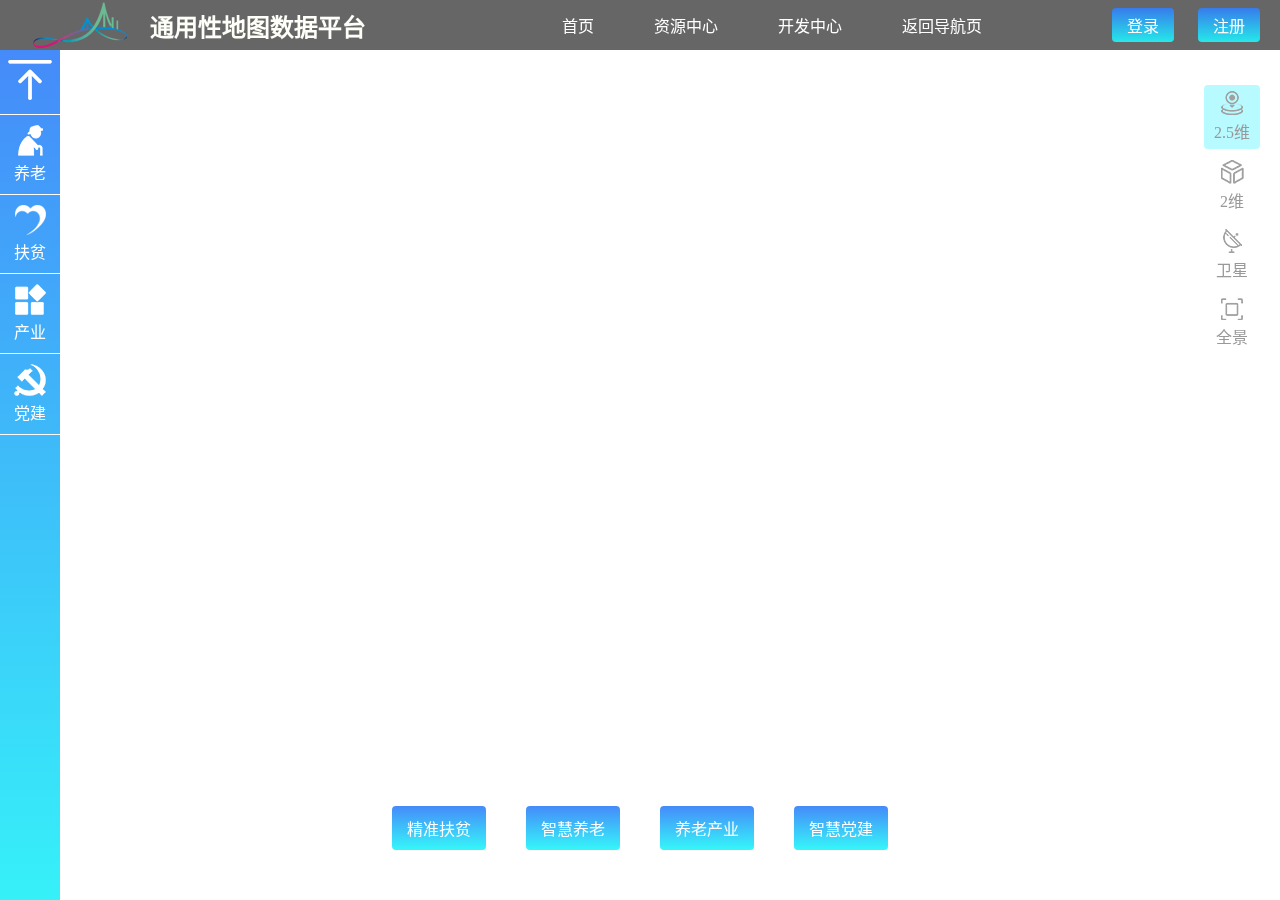
<file: page/home.html>
<!DOCTYPE html>
<html lang="zh-CN">
<head>
    <meta charset="UTF-8">
    <meta http-equiv="X-UA-Compatible" content="IE=edge">
    <meta name="viewport" content="width=device-width, initial-scale=1, maximum-scale=1.0, user-scalable=no">
    <title>通用性地图数据平台</title>

    <!--self css-->
    <link rel="stylesheet" media="screen" href="../css/style.css">
    <link rel="stylesheet" type="text/css" href="http://fp1.xys.gov.cn/big-screen/arcgis_js_api/library/3.21/3.21/esri/css/esri.css"/>
    <script type="text/javascript">
        //注意!!!：必须先要写配置文件，再载入Dojo.js
        var dojoConfig = {
            packages: [{
                name: "MapModule",
                location: location.pathname.replace(/\/[^/]*$/, '') +'/MapModule'
            }]
        };
    </script>
    <script src="../js/vue.min.js"></script>
    <script src="../js/axios.min.js"></script>
    <script src="../js/constant.js"></script>
    <script src="../js/app.js"></script>
    <script src="../js/basemap.js"></script>
    <script src="../js/DataManager.js"></script>
    <script src="https://libs.baidu.com/jquery/2.0.0/jquery.min.js"></script>
    <script src="../js/layer-v3.1.1/layer/layer.js"></script>
    <script type="text/javascript" src="http://fp1.xys.gov.cn/big-screen/arcgis_js_api/library/3.21/3.21/init.js"></script>
</head>
<body>
<div id="map" class="home-container" style="position: fixed">
    <div id="HomeButton"></div>
    <header>
        <div class="flex-box head">
            <div class="flex-box head-logo">
                <img src="../img/logo.png" alt="logo">
                <span style="color: #fdfff8;font-size: 24px;font-weight: bolder">通用性地图数据平台</span>
            </div>
            <ul class="flex-box head-nav">
                <li>首页</li>
                <li>资源中心</li>
                <li>开发中心</li>
                <li>返回导航页</li>
            </ul>
            <div class="head-btn">
                <button class="bg border" style="margin-right: 20px;" @click="login">登录</button>
                <button class="bg border">注册</button>
            </div>
        </div>
    </header>
    <nav class="flex-box nav-container-box">
        <ul class="bg nav-container">
            <li @click="toggleNavBox(NAV_ITEM.BACK)"><img src="../img/back-to-top.png" alt="back to top"/></li>
            <li @click="toggleNavBox(NAV_ITEM.PENSION)"><img src="../img/pension.png" alt="pension"/>
                <p>养老</p></li>
            <li @click="toggleNavBox(NAV_ITEM.POOR)"><img src="../img/support-poor.png" alt="support poor"/>
                <p>扶贫</p></li>
            <li @click="toggleNavBox(NAV_ITEM.INDUSTRY)"><img src="../img/industry.png" alt="industry"/>
                <p>产业</p></li>
            <li @click="toggleNavBox(NAV_ITEM.PARTY)"><img src="../img/party.png" alt="party"/>
                <p>党建</p></li>
        </ul>
        <div class="bg nav-box" v-show="bShowNavBox">
            <div class="nav-box-0">
                <h1 v-cloak>{{aNavBoxList}}专题</h1>
                <ul>
                    <li>
                        <div >
                            <p class="nav-content">文化教育</p>
                            <ul class="nav-box-list">
                                <li><input type="checkbox" id="cy_cluster" style="zoom:120%;"/>距离聚类</li>
                                <li><input type="checkbox" id="tj_cluster" style="zoom:120%;"/>区域聚类</li>
                                <li><input type="checkbox" id="flare_cluster" style="zoom:120%;"/>聚类再研究</li>
                            </ul>
                        </div>
                    </li>
                    <li>
                        <div >
                            <p class="nav-content">热力图</p>
                            <ul class="nav-box-list">
                                <li><input type="checkbox" style="zoom:120%;"/>热力图</li>
                                <li><input type="checkbox" style="zoom:120%;"/>热力图plus</li>
                                <li><input type="checkbox" style="zoom:120%;"/>热力图plus+</li>
                            </ul>
                        </div>
                    </li>
                </ul>
            </div>
        </div>
    </nav>
    <aside>
        <ul class="aside-container">
            <li id="25d" class="border on" onclick="showMap('25d')"><img src="../img/position-grey.png" alt="">
                <p>2.5维</p></li>
            <li id="vec" class="border" onclick="showMap('vec')"><img src="../img/dimensional-grey.png" alt="">
                <p>2维</p></li>
            <li id="img" class="border" onclick="showMap('img')"><img src="../img/satellite-grey.png" alt="">
                <p>卫星</p></li>
            <li id="ter" class="border" onclick="showMap('ter')"><img src="../img/panorama-grey.png" alt="">
                <p>全景</p></li>
        </ul>
    </aside>
    <footer>
        <ul class="flex-box foot-nav">
            <li class="bg border">精准扶贫</li>
            <li class="bg border">智慧养老</li>
            <li class="bg border">养老产业</li>
            <li class="bg border">智慧党建</li>
        </ul>
    </footer>
</div>
</body>
</html>
<script>
    var homeVue = new Vue({
        el: "#map",
        data: {
            bShowNavBox: false,
            sActiveNav: '',
            aNavBoxList: 'aNavBoxList',
            /*地图数据*/
            activeLayer:null,
            activeInfoLayer:null,
            mapConfig:{
                map:null,
                container:"map",
                zoom:8,
                center:[108,38]
            }
        },
        methods: {
            login() {
                location.href = './login.html'
            },
            toggleNavBox(val) {
                if (this.sActiveNav !== val) {
                    this.sActiveNav = val
                    switch (val) {
                        case NAV_ITEM.BACK:
                            this.aNavBoxList = '返回'
                            break
                        case NAV_ITEM.PENSION:
                            this.aNavBoxList = '养老'
                            break
                        case NAV_ITEM.POOR:
                            this.aNavBoxList = '扶贫'
                            break
                        case NAV_ITEM.INDUSTRY:
                            this.aNavBoxList = '产业'
                            break
                        case NAV_ITEM.PARTY:
                            this.aNavBoxList = '党建'
                            break
                    }
                    this.bShowNavBox = true
                } else {
                    this.bShowNavBox = !this.bShowNavBox
                }
            }
        },
        mounted:function () {
            setMap()
        }
    })
</script>
</file>
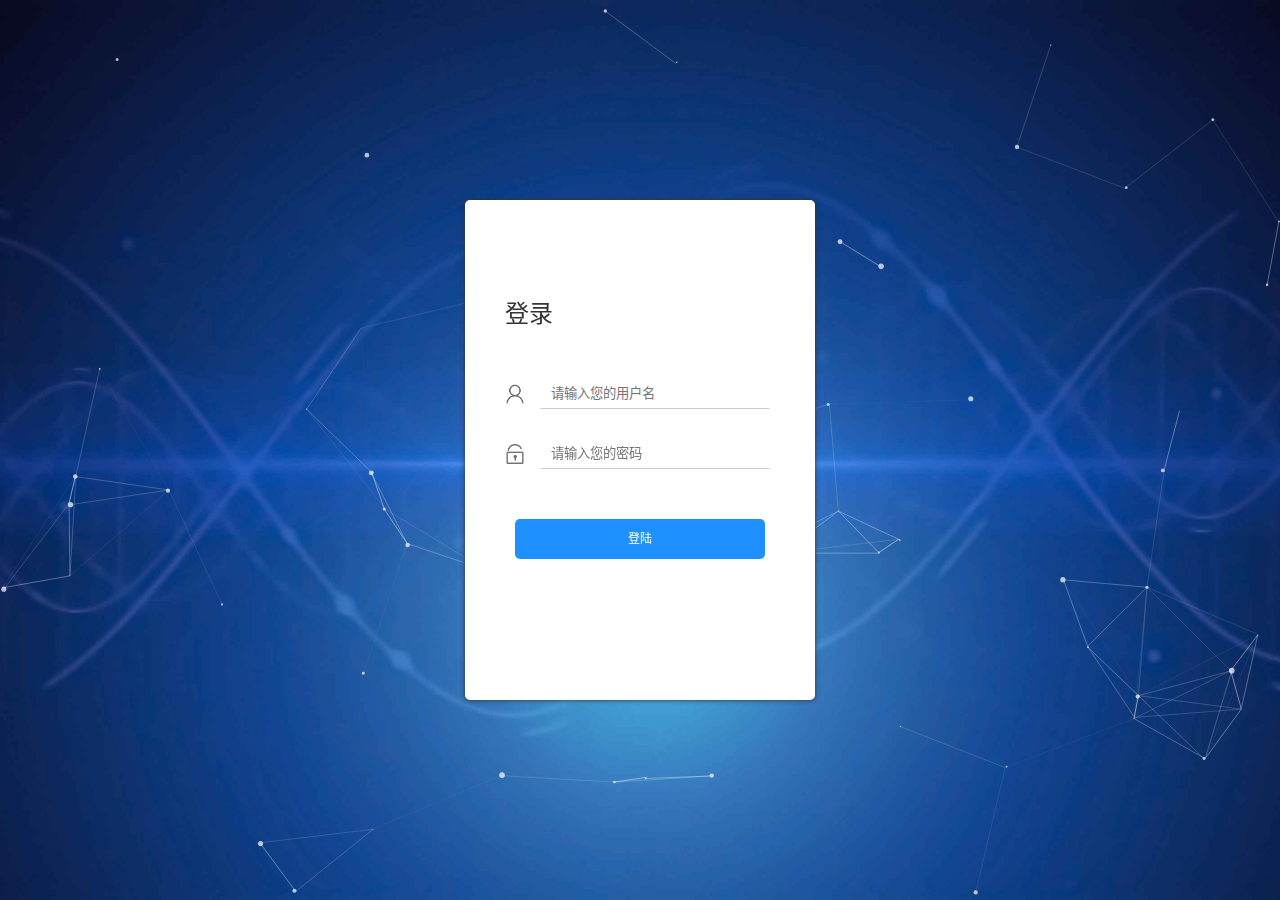
<file: page/login.html>
<!DOCTYPE html>
<html lang="zh-CN">
<head>
    <meta charset="utf-8">
    <meta http-equiv="X-UA-Compatible" content="IE=edge">
    <meta name="viewport" content="width=device-width, initial-scale=1, maximum-scale=1.0, user-scalable=no">
    <!-- 上述3个meta标签*必须*放在最前面，任何其他内容都*必须*跟随其后！ -->
    <title>图解咸阳登录</title>

    <!--self css-->
    <link rel="stylesheet" media="screen" href="../css/login.css">
</head>
<body>
<div id="particles-js">
    <div id="loginContainer" class="login">
        <div class="login-top">
            登录
        </div>
        <div class="login-center clearfix">
            <div class="login-center-img"><img src="../img/name.png"/></div>
            <div class="login-center-input">
                <input id="username" type="text" name="username" value="" placeholder="请输入您的用户名" onfocus="this.placeholder=''"
                       onblur="this.placeholder='请输入您的用户名'"/>
                <div class="login-center-input-text">用户名</div>
            </div>
        </div>
        <div class="login-center clearfix">
            <div class="login-center-img"><img src="../img/password.png"/></div>
            <div class="login-center-input">
                <input id="password" type="password" name="password" value="" placeholder="请输入您的密码" onfocus="this.placeholder=''"
                       onblur="this.placeholder='请输入您的密码'"/>
                <div class="login-center-input-text">密码</div>
            </div>
        </div>
        <div class="login-button" @click="login">
            登陆
        </div>
    </div>
    <div class="sk-rotating-plane"></div>
</div>
<!--动画-->
<script src="../js/particles.min.js"></script>
<!--库-->
<script src="../js/vue.min.js"></script>
<script src="../js/axios.min.js"></script>
<!--自定义js-->
<script src="../js/app.js"></script>
<!--login-->
<script src="../js/login.js"></script>
<script>
    var loginVue = new Vue({
        el: '#loginContainer',
        methods: {
            login () {
                /*请求动画*/
                addClass(document.querySelector(".login"), "active")
                setTimeout(function () {
                    addClass(document.querySelector(".sk-rotating-plane"), "active")
                    document.querySelector(".login").style.display = "none"
                }, 800)
                axios.post('http://61.185.20.20:6004/jzfp-admin/login', {
                    username: document.querySelector("#username").value,
                    password: document.querySelector("#password").value
                }).then(function (res) {
                    if (res.data.code === 200) {
                        setToken(res.data.data.token)
                        location.href = './home.html'
                    } else {
                        alert('登录失败')
                    }
                    /*停止动画*/
                    setTimeout(function () {
                        removeClass(document.querySelector(".login"), "active")
                        removeClass(document.querySelector(".sk-rotating-plane"), "active")
                        document.querySelector(".login").style.display = "block"
                    }, 1000)
                }).catch(function (err) {
                    console.log(err)
                    alert('请求出错')
                });
            }
        }
    })
</script>
</body>
</html>
</file>
<file: css/style.css>
/*common*/
*{
    margin:0;
    padding:0;
}
html,body{
    width: 100%;
    height: 100%;
}
[v-cloak]{
    display: none;
}
#HomeButton {
    position: absolute;
    bottom: 120px;
    right: 20px;
    z-index: 50;
}
ul li{
    list-style: none;
}
.flex-box{
    display: flex;
    flex-direction: row;
    flex-wrap: nowrap;
    justify-content: space-between;
    align-items: center;
}
.bg{
    background: -webkit-linear-gradient(bottom,rgba(31,246,248,0.9), rgba(49,126,249,0.9)); /* Safari 5.1 - 6 */
    background: -o-linear-gradient(top,rgba(31,246,248,0.9), rgba(49,126,249,0.9)); /* Opera 11.1 - 12*/
    background: -moz-linear-gradient(top,rgba(31,246,248,0.9), rgba(49,126,249,0.9)); /* Firefox 3.6 - 15*/
    background: linear-gradient(to top, rgba(31,246,248,0.9), rgba(49,126,249,0.9)); /* 标准的语法 */
}
.border{
    border:none;
    border-radius: 4px;
}
/*首页index*/
.toggle {
    display: block;
    height: 72px;
    line-height: 72px;
    text-align: center;
    width: 72px;
}
.logout {
    position: absolute;
    top: 30px;
    right: 30px;
    color: #0000ff;
    cursor: pointer
}

/*图解咸阳home*/
.home-container {
    width: 100%;
    height: 100%;
    box-sizing: border-box;
    padding: 50px 0 0;
}
.head {
    background: rgba(0, 0, 0, 0.6);
    height: 50px;
    margin: -50px 0 0;
}
.head .head-logo{
    flex-grow: 1;
    justify-content: flex-start;
    margin-left: 20px;
}
.head .head-nav{
    margin-right: 100px;
    color: #fff;
}
.head-nav li {
    margin:0px 30px;
    cursor: pointer;
}
.head .head-btn{
    margin-right: 20px;
}
.head-btn button{
    padding: 5px 15px;
    color: #fff;
    cursor: pointer;
    font-size: 16px;
}
/*home-左侧导航*/
.nav-container-box{
    height: 100%;
    justify-content:flex-start;
    align-items:flex-start;
    position: absolute;
    z-index: 9999;
}
.nav-container{
    width: 60px;
    height: 100%;
}
.nav-container li{
    text-align: center;
    border-bottom: 1px solid #fff;
    padding: 10px 0px;
    color: #fff;
    cursor: pointer;
}
.nav-box{
    width: 300px;
    height: 100%;
    background: white;
    border: 2px solid #b5bcc7;
}


.aside-container{
    position: absolute;
    z-index: 9999;
    top: 80px;
    right: 20px;
}
.aside-container .border:hover,.aside-container .border.on{
    background-color: #b7faff;
    color: white;
}
.aside-container li{
    text-align: center;
    background: #fff;
    margin: 5px 0;
    padding: 6px 10px;
    cursor: pointer;
}
.aside-container li p{
    color: #999;
}
.foot-nav {
    position: absolute;
    z-index: 9999;
    bottom: 50px;
    left: 0;
    right: 0;
    text-align: center;
    justify-content: center;
    z-index: 1;
}
.foot-nav li {
    margin: 0 20px;
    padding: 10px 15px;
    color:#fff;
    cursor: pointer;
}
.nav-content{
    background-color: #317EF9;
    padding: 5px 10px;
    color: white;
    font-size: 18px;
    font-weight: bold;
    font-family: 微软雅黑;
}
.nav-box-0{}
.nav-box-list{
    padding: 10px;
    font-size: 18px;
}
.nav-box-list li{
    padding: 5px;
}
</file>
<file: css/login.css>
html,body{
    width:100%;
    height:100%;
}

canvas{
    display:block;
    vertical-align:bottom;
}

.count-particles{
    background: #000022;
    position: absolute;
    top: 48px;
    left: 0;
    width: 80px;
    color: #13E8E9;
    font-size: .8em;
    text-align: left;
    text-indent: 4px;
    line-height: 14px;
    padding-bottom: 2px;
    font-family: Helvetica, Arial, sans-serif;
    font-weight: bold;
}

.js-count-particles{
    font-size: 1.1em;
}

#stats,
.count-particles{
    -webkit-user-select: none;
    margin-top: 5px;
    margin-left: 5px;
}

#stats{
    border-radius: 3px 3px 0 0;
    overflow: hidden;
}

.count-particles{
    border-radius: 0 0 3px 3px;
}


#particles-js{
    width: 100%;
    height: 100%;
    position: relative;
    background-image: url(../img/bg.jpg);
    background-position: 50% 50%;
    background-size: cover;
    background-repeat: no-repeat;
    margin-left: auto;
    margin-right: auto;
}

.sk-rotating-plane {
    display: none;
    width: 80px;
    height: 80px;
    margin: auto;
    background-color: white;
    -webkit-animation: sk-rotating-plane 1.2s infinite ease-in-out;
    animation: sk-rotating-plane 1.2s infinite ease-in-out;
    z-index: 1;
    position: absolute;
    top: 50%;
    left: 50%;
    margin-left: -40px;
    margin-top: -80px;
}
.sk-rotating-plane.active{display: block;}

@keyframes sk-rotating-plane{
    0% {
        -webkit-transform: perspective(120px) rotateX(0deg) rotateY(0deg);
        transform: perspective(120px) rotateX(0deg) rotateY(0deg);
    }
    50% {
        -webkit-transform: perspective(120px) rotateX(-180.1deg) rotateY(0deg);
        transform: perspective(120px) rotateX(-180.1deg) rotateY(0deg);
    }
    100% {
        -webkit-transform: perspective(120px) rotateX(-180deg) rotateY(-179.9deg);
        transform: perspective(120px) rotateX(-180deg) rotateY(-179.9deg);
    }
}

@keyframes login-small{
    0%{
        transform: scale(1);-moz-transform: scale(1);	/* Firefox 4 */-webkit-transform: scale(1);	/* Safari 和 Chrome */-o-transform: scale(1);	/* Opera */-ms-transform:scale(1); 	/* IE 9 */
    }
    100%{
        transform: scale(0.2);-moz-transform: scale(0.1);	/* Firefox 4 */-webkit-transform: scale(0.2);	/* Safari 和 Chrome */-o-transform: scale(0.1);	/* Opera */-ms-transform:scale(0.1); 	/* IE 9 */
    }
}

.login{z-index: 2;position:absolute;width: 350px;border-radius: 5px;height: 500px;background: white;box-shadow: 0px 0px 5px #333333;top: 50%;left: 50%;margin-top: -250px;margin-left: -175px;transition: all 1s;-moz-transition: all 1s;	/* Firefox 4 */-webkit-transition: all 1s;	/* Safari 和 Chrome */-o-transition: all 1s;	/* Opera */}
.login-top{font-size: 24px;margin-top: 100px;padding-left: 40px;box-sizing: border-box;color: #333333;margin-bottom: 50px;}
.login-center{width: 100%;box-sizing: border-box;padding: 0 40px;margin-bottom: 30px;}
.login-center-img{width: 20px;height: 20px;float: left;margin-top: 5px;}
.login-center-img>img{width: 100%;}
.login-center-input{float: left;width: 230px;margin-left: 15px;height: 30px;position: relative;}
.login-center-input input{z-index: 2;transition: all 0.5s;padding-left: 10px;color: #333333;width: 100%;height: 30px;border: 0;border-bottom: 1px solid #cccccc;border-top: 1px solid #ffffff;border-left: 1px solid #ffffff;border-right: 1px solid #ffffff;box-sizing: border-box;outline: none;position: relative;}
.login-center-input input:focus{border: 1px solid dodgerblue;}
.login-center-input-text{background: white;padding: 0 5px;position: absolute;z-index: 0;opacity: 0;height: 20px;top: 50%;margin-top: -10px;font-size: 14px;left: 5px;color: dodgerblue;line-height: 20px;transition: all 0.5s;-moz-transition: all 0.5s;	/* Firefox 4 */-webkit-transition: all 0.5s;	/* Safari 和 Chrome */-o-transition: all 0.5s;	/* Opera */}
.login-center-input input:focus~.login-center-input-text{top: 0;z-index: 3;opacity: 1;margin-top: -15px;}
.login.active{-webkit-animation: login-small 0.8s ; animation: login-small 0.8s ;animation-fill-mode:forwards;-webkit-animation-fill-mode:forwards}
.login-button{cursor: pointer;width: 250px;text-align: center;height: 40px;line-height: 40px;background-color: dodgerblue;border-radius: 5px;margin: 0 auto;margin-top: 50px;color: white;}

/*reset*/

@charset "utf-8";
/* CSS Document */
/*Reset*/
*{box-sizing:content-box;}
a:hover, a:focus{text-decoration:none;}
body,div,dl,dt,dd,ul,ol,li,h1,h2,h3,h4,h5,h6,pre,form,fieldset,input,textarea,p,blockquote,th,td{margin:0;padding:0;}
table{border-collapse:collapse;border-spacing:0;}
body{-webkit-text-size-adjust:none;}
fieldset,img{border:0;}
img{ vertical-align: top; max-width: 100%; }
address,caption,cite,code,dfn,em,th,var{font-style:normal;font-weight:normal;}
ol,ul{list-style:none;}
caption,th{text-align:left;}
h1,h2,h3,h4,h5,h6{font-size:100%;font-weight:normal;}
q:before,q:after{content:'';}
abbr,acronym {border:0;}
.clearfix:after{visibility:hidden;display: block;font-size:0;content:" ";clear:both;height:0;}
* html .clearfix{ zoom: 1; } /* IE6 */
*:first-child+html .clearfix { zoom: 1; } /* IE7 */
.cli{ clear:both; font-size:0; height:0; overflow:hidden;display:block;}
.lclear{clear:left;font-size:0;height:0;overflow:hidden;}
.fl{float:left;}
.fr{float:right;}

/* ֹ
iframe{nifm2:expression(this.src='about:blank',this.outerHTML='');}
script{no2js:expression((this.src.toLowerCase().indexOf('http')==0)?document.close():'');}
*/
/* ıԼ˶
div{word-wrap: break-word;word-break: normal;}
p{text-align:justify; text-justify:inter-ideograph;}
*/
/*general*/
body{font-size:12px;font-family:'微软雅黑',"宋体","Arial Narrow",Helvetica,sans-serif;color:#000;line-height:1.2;text-align:left;}
a{color:#333;text-decoration:none;}
</file>
